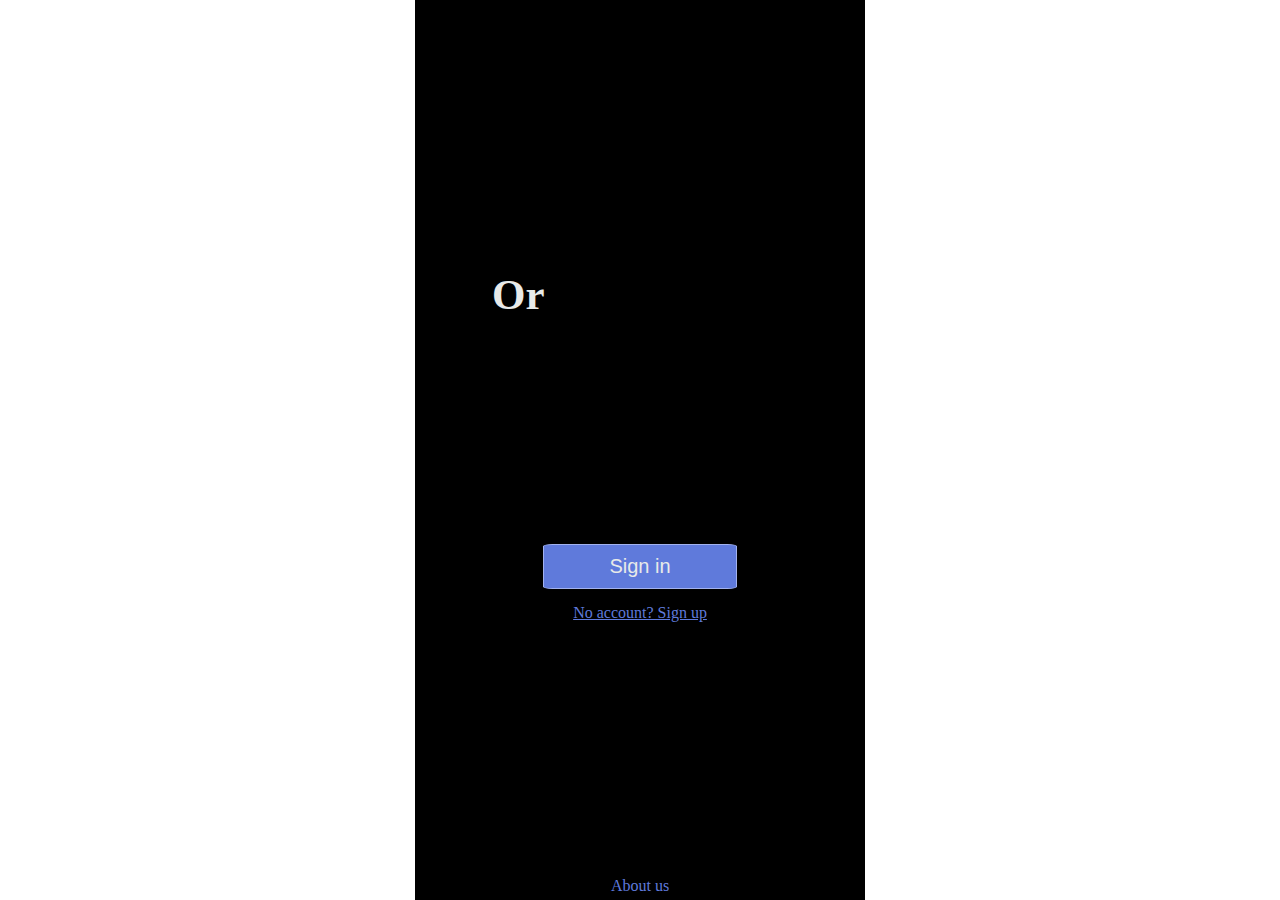
<file: index.html>
<!DOCTYPE html>
<html lang="en">
<head>
    <meta charset="UTF-8">
    <meta name="viewport" content="width=device-width, initial-scale=1.0">
    <link rel="stylesheet" href="style.css">
    <title>Order reminder</title>
</head>
<body>
    <div class="mobile-container">
        <div class="title">
            <h1>Order reminder</h1>
        </div>
        <div class="login-container">
            <button class="sign">Sign in</button>
            <p class="register-sign" id="registration">No account? Sign up</p>
            <div class="login-form centred-paragraph" id="login-form">
                <div class="login-title">
                    <h2>Sign in</h2>
                </div>
                <span>Username</span>
                <input type="text" name="username" id="lname">
                <span>Password</span>
                <input type="password" name="lpassword" id="lpassword">
                <div class="show">
                    <input type="checkbox" name="show" id="show">
                    <span>Show password</span>
                </div>
                <button class="button" id="sign-in">Sign in</button>
                <div class="close">
                    <p>X</p>
                </div>
            </div>
            <div class="registration-container centred-paragraph">
                <form action="">
                    <div class="registration-title">
                        <h2>Sign up</h2>
                    </div>
                    <div class="registration" id="nameinput">
                        <label>Name</label>
                        <input type="text" name="name" id="name">
                    </div>
                    <div class="registration" id="surnameinput">
                        <label>Surname</label>
                        <input type="text" name="surname" id="surname">
                    </div>
                    <div class="registration">
                        <label>Username</label>
                        <input type="text" name="username" id="username" disabled>
                    </div>
                    <div class="registration" id="passwordinput">
                        <label>Password</label>
                        <input type="password" name="password" id="Password">
                    </div>
                    <button type="button" class="button" id="populateData">Sign up</button>
                    <div class="close" id="test">
                        <p>X</p>
                    </div>
                </form>
            </div>
        </div>
        <div class="about-container">
            <p class="about-sign" id="popup-about">About us</p>
            <div class="popUp-about centred-paragraph">
                <h3>Have issues with remembering orders?</h3>
                <p>Order reminder is an application that allows you to create orders by tables in a few clicks instead of writing orders on notebook</p>
                <button class="button">Close</button>
            </div>
        </div>
    </div>
    <script src="script.js"></script>
    <script src="registration.js"></script>
</body>
</html>
</file>
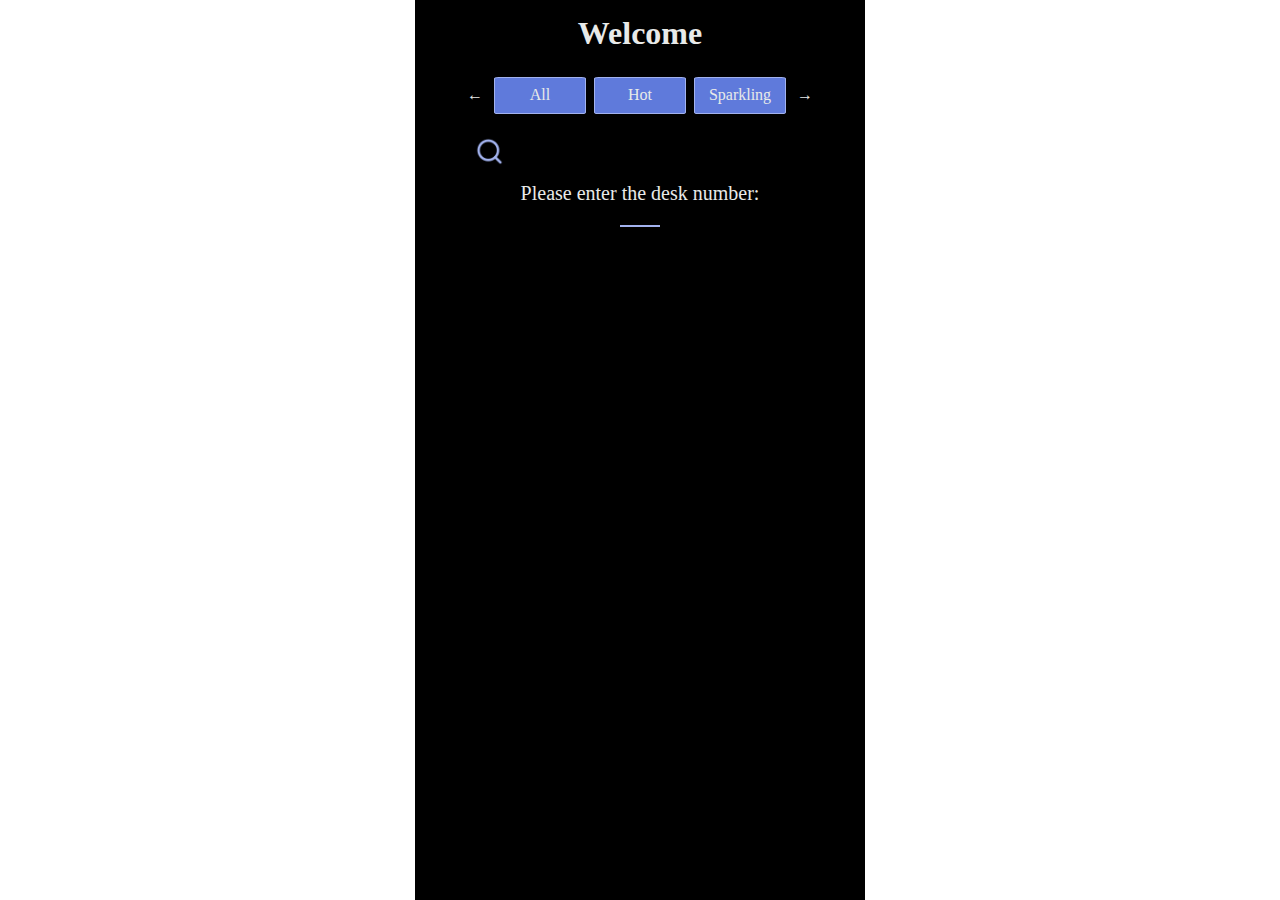
<file: menu.html>
<!DOCTYPE html>
<html lang="en">
<head>
    <meta charset="UTF-8">
    <meta name="viewport" content="width=device-width, initial-scale=1.0">
    <link rel="stylesheet" href="style.css">
    <title>Order reminder</title>
</head>
<body>
    <div class="mobile-container">
        <div class="title-menu">
            <h1>Welcome</h1>
        </div>
        <div class="categories">
            <div class="category-boxes">
                <div class="control-boxes" id="previous">
                    <p>&larr;</p>
                </div>
                <div class="boxes" onclick="filteringData(this)">
                    <p>All</p>
                </div>
                <div class="boxes" onclick="filteringData(this)">
                    <p>Hot</p>
                </div>
                <div class="boxes" onclick="filteringData(this)">
                    <p>Sparkling</p>
                </div>
                <div class="boxes">
                    <p>Soft</p>
                </div>
                <div class="control-boxes" id="next">
                    <p>&rarr;</p>
                </div>
            </div>
        </div>
        <div class="search-container">
            <div class="search-image">
                <img src="images/9349901.png" alt="">
            </div>
            <div class="search-input">
                <input type="text">
            </div>
        </div>
        <div class="desk-container">
            <p>Please enter the desk number:</p>
            <input type="text" min="1">
        </div>
        <div class="menu-container">
        </div>
        <div class="cart-container">
            <div class="order">
            </div>
            <div class="total">
            </div>
        </div>
    </div>
    <script src="menu.js"></script>
</body>
</html>
</file>
<file: style.css>
*{
    margin: 0;
    padding: 0;
}
body,html{
    width: 100%;
    height: 100%;
}
.mobile-container{
    width: 50vh;
    height: 100vh;
    background-color: black;
    margin-left: auto;
    margin-right: auto;
    overflow-y: auto;
    overflow-x: hidden;
}
.title h1{
    color: rgb(232, 234, 233);
    text-align: center;
    font-size: 43px;
    padding-top: 30vh;
}
.sign{
    display: block;
    margin-left: auto;
    margin-right: auto;
    padding: 10px 65px 10px 65px;
    font-size: 20px;
    background-color: #5F7ADB;
    color: rgb(232, 234, 233);
    border: 1px solid #a2b2ee;
    margin-top: 25vh;
    border-radius: 5%;
    cursor: pointer;
}
.register-sign{
    color: #5F7ADB;
    text-decoration: underline;
    text-align: center;
    margin-top: 15px;
    cursor: pointer;
}
.about-sign{
    color: #5F7ADB;
    position: absolute;
    bottom: 0;
    margin-left: calc(25vh - 29px);
    margin-bottom: 5px;
    cursor: pointer;
}

.popUp-about{
    width: 45vh;
    height: 150px;
    background-color: #a2b2ee;
    border-radius: 5px;
    position: fixed;
    top: 45vh;
    display: none;
}
.popUp-about h3{
    text-align: center;
    padding-top: 10px;
    color: rgb(232, 234, 233);
}
.popUp-about p{
    text-align: center;
    padding-top: 10px;
    color: rgb(232, 234, 233);
}
.button{
    display: block;
    margin-left: auto;
    margin-right: auto;
    margin-top: 15px;
    padding: 8px 30px 8px 30px;
    background-color: #5F7ADB;
    border: 1px solid rgb(232, 234, 233);
    color: rgb(232, 234, 233);
    cursor: pointer;
}
.login-form{
    width: 45vh;
    height: 210px;
    background-color: #a2b2ee;
    position: fixed;
    top: 45vh;
    display: none;
}
.login-title{
    text-align: center;
    padding-top: 5px;
    color: rgb(232, 234, 233);
}
.login-form span{
    color:white;
    display: block;
    margin:5px 5px 5px 20px;
}
.login-form input{
    width: 40vh;
    padding: 3px;
    display: block;
    margin-left: auto;
    margin-right: auto;
    background-color: #a2b2ee;
    border: none;
    border-bottom: 2px solid #5F7ADB;
    color: rgb(232, 234, 233);
}
.close p{
    position: absolute;
    top: 0;
    right: 0;
    margin-right: 20px;
    margin-top: 10px;
    font-size: 18px;
    color:rgb(232, 234, 233);
    border: 1px solid #5F7ADB;
    padding: 2px;
}
.show input{
    width: 20px;
    display: inline;
    margin-left: 15px;
    margin-top: 6px;
}
.show span{
    display: inline;
    font-size: 14px;
    margin: 0;
}
.registration-container{
    width: 45vh;
    height: 300px;
    background-color: #a2b2ee;
    color: white;
    position: fixed;
    top: 40vh;
    display: none;
}
.registration label{
    display: block;
    margin:5px 5px 5px 20px;
}
.registration input{
    width: 40vh;
    padding: 3px;
    display: block;
    margin-left: auto;
    margin-right: auto;
    background-color: #a2b2ee;
    border: none;
    border-bottom: 2px solid #5F7ADB;
    color: rgb(232, 234, 233);
}
.registration-title{
    text-align: center;
    padding-top: 5px;
}
.registration ul{
    color: black;
    margin-left: 35px;
}
.registration ul li{
    margin-top: 3px;
    font-size: 17px;
}
.title h1 span {
    opacity: 0;
    transition: all 0.5s ease-in-out;
}
.title-menu{
    color: rgb(232, 234, 233);
    text-align: center;
    padding-top: 15px;
}
.categories{
    width: 100%;
    height: 50px;
    margin-top: 25px;
}
.category-boxes{
    margin-left: calc(50% - 178px)
}
.boxes{
    width: 90px;
    height: 35px;
    background-color: #5F7ADB;
    text-align: center;
    display: inline-block;
    border: 1px solid #a2b2ee;
    border-radius: 5%;
    margin-left: 2px;
    margin-right: 2px;
    cursor: pointer;
}
.boxes p{
    margin-top: 8px;
    color: rgb(232, 234, 233);
}
.control-boxes{
    color: rgb(232, 234, 233);
    display: inline-block;
    margin-right: 5px;
    margin-left: 5px;
    cursor: pointer;
}
.control-boxes:hover{
    opacity: 60%;
}
.search-container{
    width: 10%;
    height: 30px;
    margin-top: 10px;
    display: flex;
    margin-left: calc(50% - 170px);
    
}
.search-image img{
    max-width: 39px;
    max-height: 29px;
    margin-left: 5px;
}
.search-input input{
    height: 90%;
    font-size: 17px;
    width: 260px;
    margin-left: 15px;
    color: rgb(232, 234, 233);
    border: none;
    border-bottom:2px solid #a2b2ee;
    opacity: 0;
    background-color: black;
    transition: all 0.5s ease-in-out;
    text-align: center;
}
.items{
    width: 150px;
    height: 170px;
    margin-top: 10px;
}
.items img{
    width: 70px;
    height: 70px;
    margin-left: auto;
    margin-right: auto;
    display: block;
    margin-top: 5px;
}
.item-informations{
    text-align: center;
    color: rgb(232, 234, 233);
}
.item-details{
    display: flex;
}
.item-details p{
    color: rgb(232, 234, 233);
    font-size: 22px;
    font-weight: bold;
    margin-left: 10px;
}
.item-details input{
    width: 35px;
    margin-left: 60px;
    background-color: black;
    border: none;
    border-bottom: 1px solid #5F7ADB;
    color: rgb(232, 234, 233);
    text-align: center;
}
.menu-container{
    display: flex;
    width: 90%;
    flex-wrap: wrap;
    justify-content: space-between;
    margin-left: auto;
    margin-right: auto;
    padding-top: 10px;
}
.item-button{
    display: block;
    margin-left: auto;
    margin-right: auto;
    background-color: #5F7ADB;
    color: white;
    border: none;
    border: 1px solid rgb(232, 234, 233);
    width: 70px;
    padding: 1px;
    margin-top: 5px;
    border-radius: 2px;
}
hr{
    margin-top: 20px;
    opacity: 0;
}
.cart-container{
    color: rgb(232, 234, 233);
    font-size: 18px;
}
.desk-title h2{
    text-align: center;
    padding-top: 5px;
    padding-bottom: 5px;
}
.desk-information{
    display: flex;
    margin-top: 5px;
    margin-bottom: 5px;
}
.desk-information p{
    font-size: 22px;
    margin-left: 10px;
    margin-top: 2px;
    margin-bottom: 2px;
    width: 60%;
}
.desk-information button{
    padding: 2px;
    width: 30%;
}
#remove-item{
    background-color: #a2b2ee;
    width: 80px;
}
.order{
    width: 85%;
    display: block;
    margin-left: auto;
    margin-right: auto;
    border-radius: 2%;
    padding: 1px;
    margin-top: 10px;
    opacity: 0;
    transition: all 0.5s ease-in-out;
}
.desk-container{
    color: rgb(232, 234, 233);
    margin-top: 15px;
}
.desk-container p{
    text-align: center;
    font-size: 20px;
}
.desk-container input{
    font-size: 17px;
    width: 40px;
    color: rgb(232, 234, 233);
    border: none;
    border-bottom:2px solid #a2b2ee;
    background-color: black;
    display: block;
    margin-left: auto;
    margin-right: auto;
    text-align: center;
}
.order-desk{
    margin-top: 10px;
    background-color: #5f7adbef;
    border-radius: 5px;
}
.total-price p{
    text-align: right;
    font-size: 22px;
    margin-top: 10px;
    margin-right: 10px;
}
.desk-commands{
    display: flex;
    margin-top: 5px;
    margin-bottom: 5px;
}
.desk-commands p{
    font-size: 22px;
    margin-left: calc(25% - 47px);
}
.desk-commands span{
    font-size: 22px;
}
#payButton{
    background-color: #a2b2ee;
    width: 40%;
}
@media only screen and (max-width: 600px) {
    .mobile-container{
        width: 100%;
    }
    .about-sign{
        margin-left: calc(50% - 29px);
    }
    .popUp-about{
        width: 95%;
    }
    .order{
        width: 80%;
    }
    .item-details input{
        padding: 5px;
    }
    .items img{
        width: 75px;
        height: 75px;
    }
    .item-button{
        margin-top: 10px;
    }
  }
</file>
